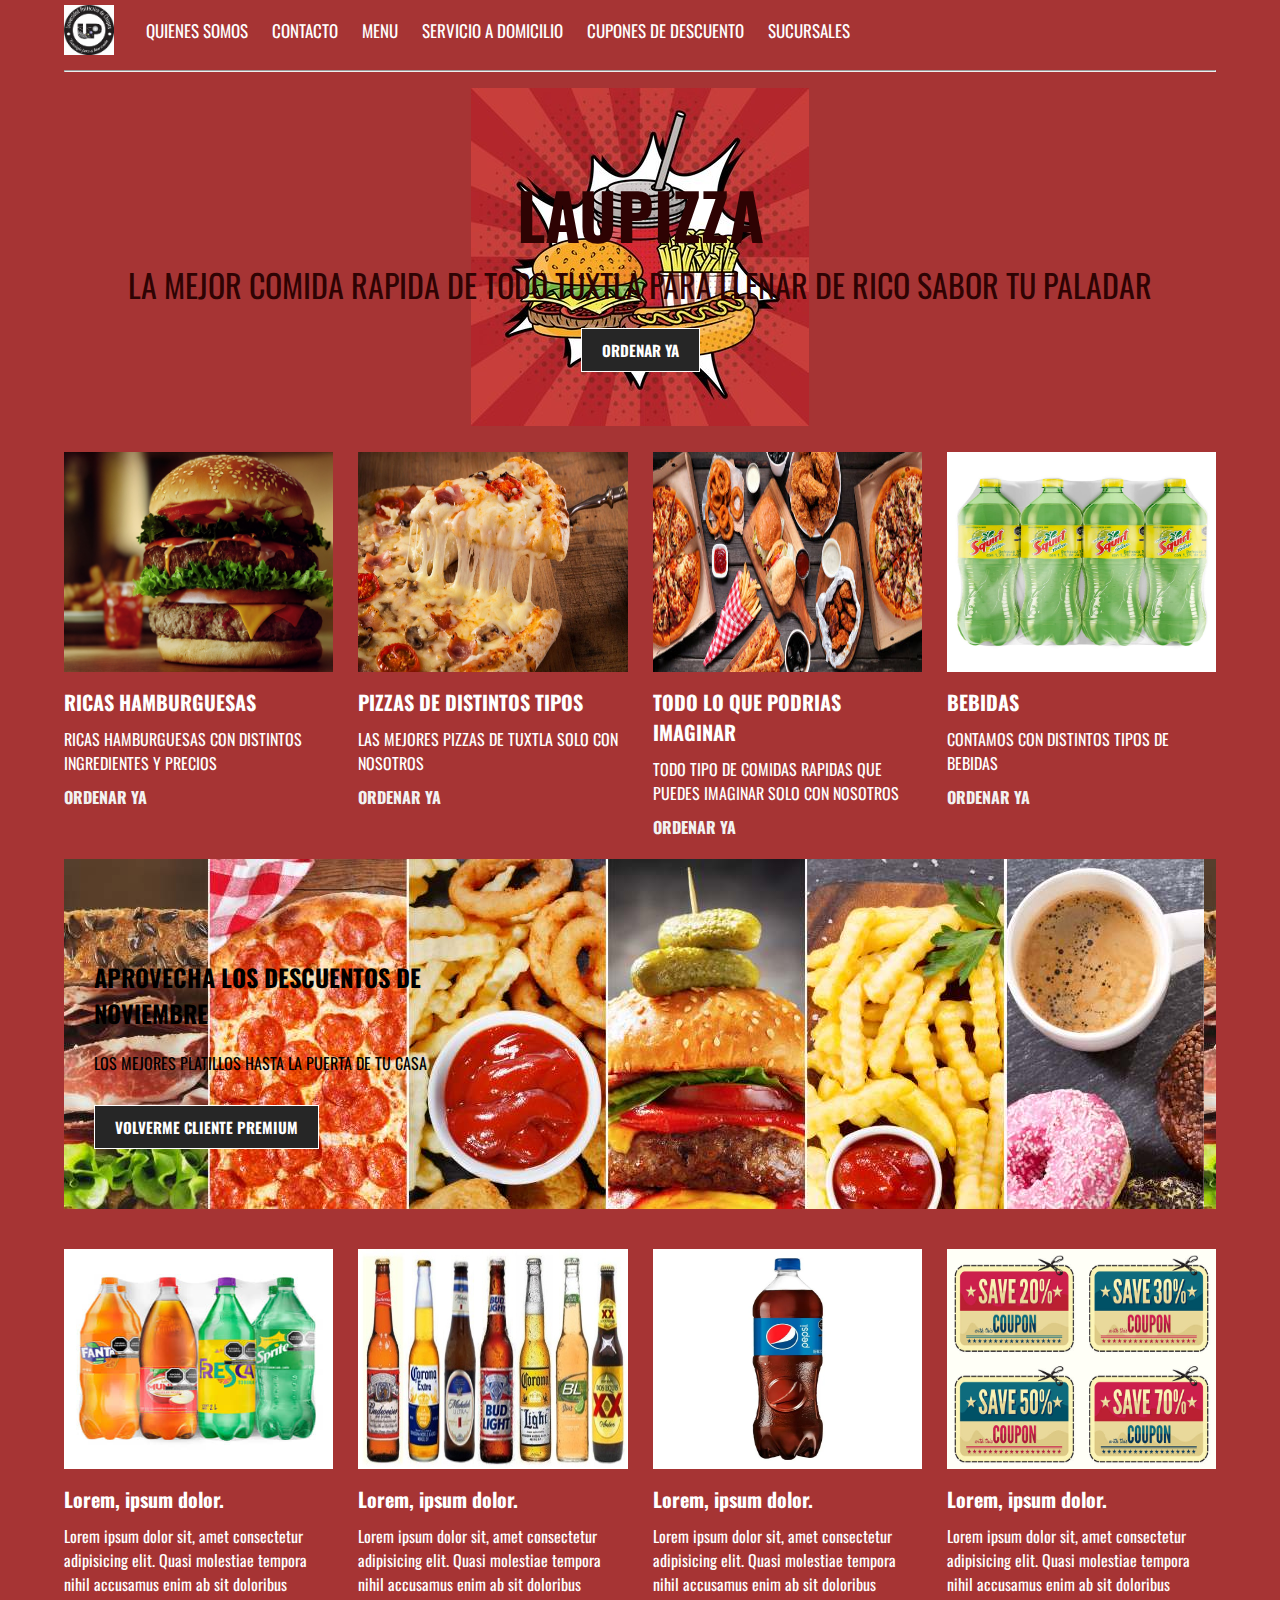
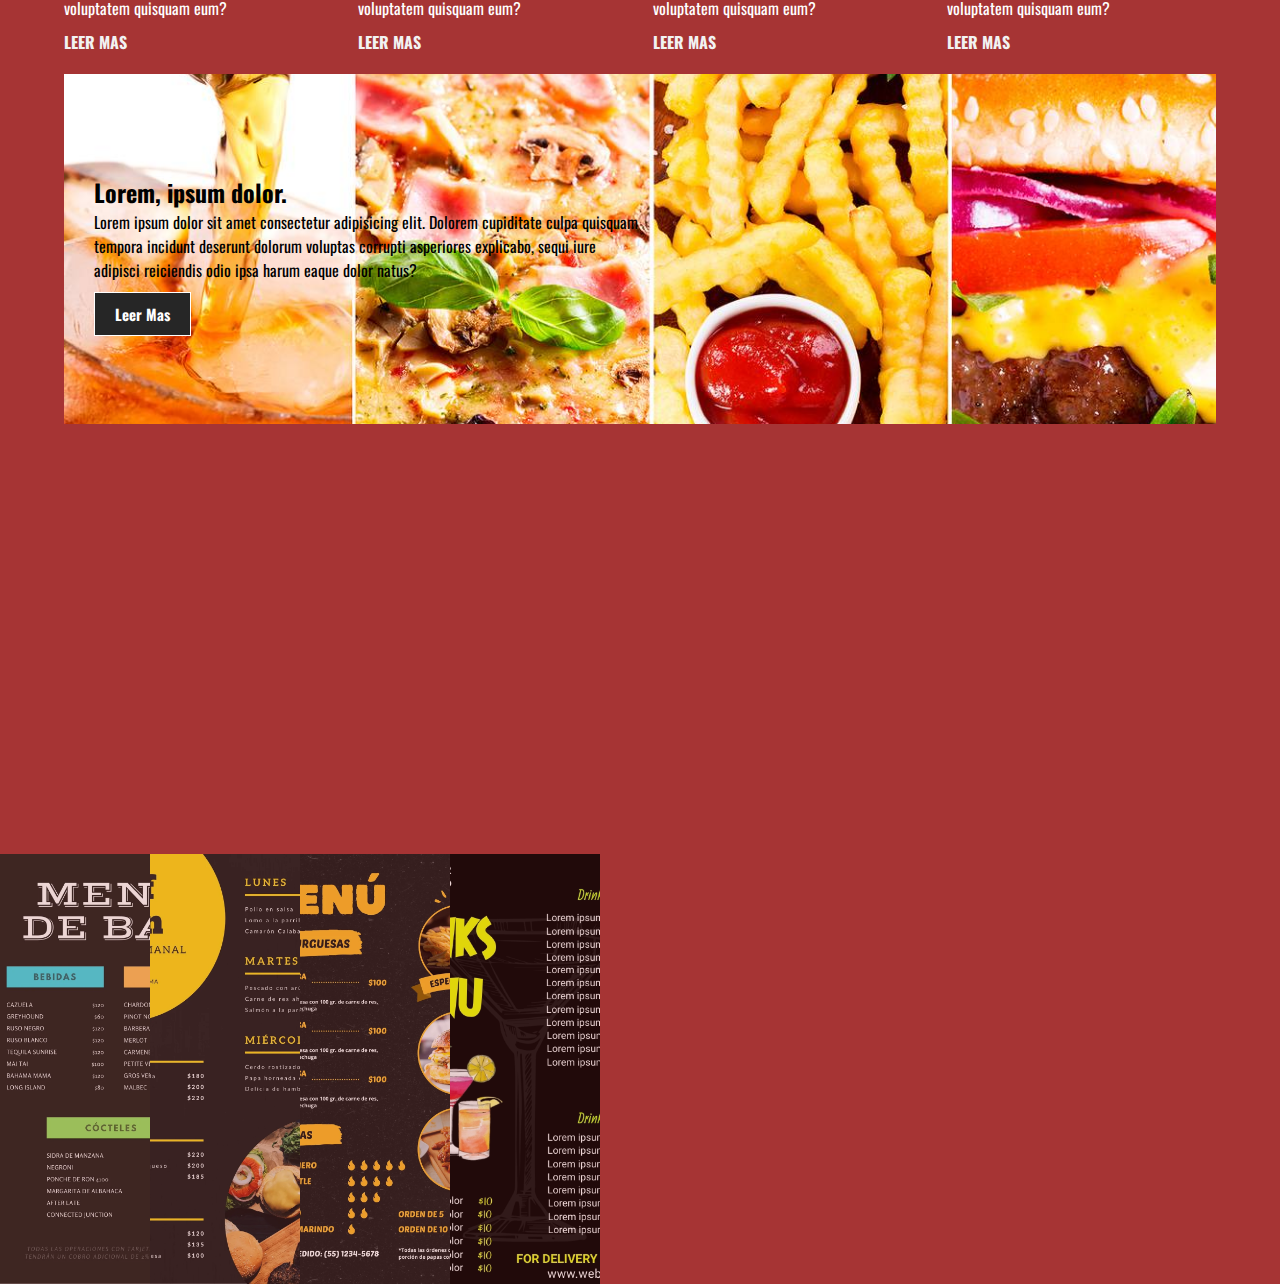
<file: index.html>
<!DOCTYPE html>
<html lang="en">
<head>
    <meta charset="UTF-8">
    <meta name="viewport" content="width=device-width, initial-scale=1.0">
    <title>BLOG PERSONAL</title>
    <!--FONT AWESOME-->
    <link rel="stylesheet" hrf="https://cdnjs.cloudflare.com/ajax/libs/font-awesome/6.4.2/css/all.min.css">
    <!--FONT OSWALD-->
    <link href="https://fonts.googleapis.com/css2?family=Oswald:wght@200;300;400&display=swap" rel="stylesheet">
    <!--CUSTOM CSS-->
    <link rel="stylesheet" href="styles.css">
</head>
<body>

    <div class="container">
        <nav class="nav-main">
            <img src="img/logo.webp" alt="PAGINA LOGO" class="nav-brand">
            <ul class="nav-menu">
                <li>
                    <a href=#xd>QUIENES SOMOS</a>
                </li>
                <li>
                    <a href="#">CONTACTO</a>
                </li>
                <li>
                    <a href="#">MENU</a>
                </li>
                <li>
                    <a href="#">SERVICIO A DOMICILIO</a>
                </li>
                <li>
                    <a href="#">CUPONES DE DESCUENTO</a>
                </li>
                <li>
                    <a href="#">SUCURSALES</a>
                </li>
                
         </ul>
         <ul class="nav-menu-right">
            <li>
                <a hrf="#">
                    <i class="fas fa-search"></i>

                </a>
            </li>
         </ul>

        </nav>
        <hr>
        <!--SHOWCASE-->
        <header class="showcase">
        <h1>LAUPIZZA</h1>
        <p>LA MEJOR COMIDA RAPIDA DE TODO TUXTLA PARA LLENAR DE RICO SABOR TU PALADAR</p>
        <a href="#" class="btn">ORDENAR YA<i class="fas fa-angle-double-right"></i></a>
    </header>
    <!--NEWS CARDS-->
    <div class="news-cards">
        <div class="xd">
            <img src="img/imagen2.jpg" alt="MUSICA">
            <h3>RICAS HAMBURGUESAS</h3>
            <p>RICAS HAMBURGUESAS CON DISTINTOS INGREDIENTES Y PRECIOS</p>
            <a href="#">ORDENAR YA <i class="fas fa-angle-double-right"></i></a>
        </div>
        <div>
            <img src="img/imagen1.jpg" alt="MUSICA">
            <h3>PIZZAS DE DISTINTOS TIPOS</h3>
            <p>LAS MEJORES PIZZAS DE TUXTLA SOLO CON NOSOTROS</p>
            <a href="#">ORDENAR YA <i class="fas fa-angle-double-right"></i></a>
        </div>
        <div>
            <img src="img/imagen3.jpg" alt="MUSICA">
            <h3>TODO LO QUE PODRIAS IMAGINAR</h3>
            <p>TODO TIPO DE COMIDAS RAPIDAS QUE PUEDES IMAGINAR SOLO CON NOSOTROS</p>
            <a href="#">ORDENAR YA<i class="fas fa-angle-double-right"></i></a>
        </div>
        <div>
            <img src="img/REFRESCO.jpg" alt="MUSICA">
            <h3>BEBIDAS</h3>
            <p>CONTAMOS CON DISTINTOS TIPOS DE BEBIDAS</p>
            <a href="#">ORDENAR YA<i class="fas fa-angle-double-right"></i></a>
        </div>

    </div>
    <section class="cards-banner-one">
        <div class="content">
            <h2>APROVECHA LOS DESCUENTOS DE NOVIEMBRE</h2>
            <p>LOS MEJORES PLATILLOS HASTA LA PUERTA DE TU CASA</p>
            <a hrf="#" class="btn">VOLVERME CLIENTE PREMIUM<i class="fas fa-angle-double-right"></i></a>
        </div>

    </section>
    <div class="news-cards">
        <div>
            <img src="img/TODOS.jpg" alt="MUSICA">
            <h3>Lorem, ipsum dolor.</h3>
            <p>Lorem ipsum dolor sit, amet consectetur adipisicing elit. Quasi molestiae tempora nihil accusamus enim ab sit doloribus voluptatem quisquam eum?</p>
            <a href="#">Leer Mas <i class="fas fa-angle-double-right"></i></a>
        </div>
        <div>
            <img src="img/ALCOHOL.jpg" alt="MUSICA">
            <h3>Lorem, ipsum dolor.</h3>
            <p>Lorem ipsum dolor sit, amet consectetur adipisicing elit. Quasi molestiae tempora nihil accusamus enim ab sit doloribus voluptatem quisquam eum?</p>
            <a href="#">Leer Mas <i class="fas fa-angle-double-right"></i></a>
        </div>
        <div>
            <img src="img/PEPSI.webp" alt="MUSICA">
            <h3>Lorem, ipsum dolor.</h3>
            <p>Lorem ipsum dolor sit, amet consectetur adipisicing elit. Quasi molestiae tempora nihil accusamus enim ab sit doloribus voluptatem quisquam eum?</p>
            <a href="#">Leer Mas <i class="fas fa-angle-double-right"></i></a>
        </div>
        <div>
            <img src="img/cupones_descuento.jpg" alt="MUSICA">
            <h3>Lorem, ipsum dolor.</h3>
            <p>Lorem ipsum dolor sit, amet consectetur adipisicing elit. Quasi molestiae tempora nihil accusamus enim ab sit doloribus voluptatem quisquam eum?</p>
            <a href="#">Leer Mas <i class="fas fa-angle-double-right"></i></a>
        </div>
        

    </div>
    <section class="cards-banner-two">
        <div class="content">
            <h2>Lorem, ipsum dolor.</h2>
            <p>Lorem ipsum dolor sit amet consectetur adipisicing elit. Dolorem cupiditate culpa quisquam tempora incidunt deserunt dolorum voluptas corrupti asperiores explicabo, sequi iure adipisci reiciendis odio ipsa harum eaque dolor natus?</p>
            <a hrf="#" class="btn">Leer Mas <i class="fa-angle-double-right"></i></a>
        </div>
    </section>
    <section class="social">
        
        <div class="link">
            <a href="#">
                <i class="fab fa-facebook-f"></i>
            </a>
            <a href="#">
                <i class="fab fa-twitter"></i>
            </a>
            <a href="#">
                <i class="fab fa-linkedin"></i>
            </a> 

        </div>

    </section>
    </div>
    <section>
        
        <img src="img/beb.webp">
        <img src="img/mn.webp">
        <img src="img/menn.webp">
        <img src="img/bebi.jpg">
    </section>
    
</body>
</html>
</file>
<file: styles.css>
* {
    box-sizing: border-box;
    margin: 0;
    padding: 0;
}
body{
    background-color: rgb(141, 40, 40);
    color: #ffffff;
    background-color: #ffffff;
    background-color: #a63434;

    font-size: 16px;
    font-family: 'Oswald', sans-serif;
}

a{
    color: #ffffff;
    text-decoration: none;
}
ul{
    list-style: none;
}
.container {
    width: 90%;
    margin: auto;

}
/* Navigation */
.nav-main {
    font-size: 17px;
    display: flex;
    justify-content: space-between;
    align-items: center;
    height: 60px;
    padding: 20px 0;

}
.nav-brand {
    width: 50px;

}
/*NAV LEFT*/
.nav-main ul {
    display: flex;
}
.nav-main ul li {
    padding: 10px;
}
.nav-main ul li a{
    padding: 2px;
}
.nav-main ul li a:hover {
    border-bottom: 2px solid #ffffff;

}
.nav-main ul.nav-menu {
    flex: 1;
    margin-left: 20px;
}
/* SHOWCASE */
hr {
    margin: 10px 0;
}
.showcase {
    width: 100%;
    height: 350px;
    background-image: url('./img/banner.jpg');
   background-position: center center;
   background-repeat:no-repeat;
   color: rgb(46, 3, 3);
    
   font-size: xx-large;


    padding-bottom: 50px;
    margin-bottom: 20px;
    display: flex;
    flex-direction: column;
    align-items: center;
    justify-content: flex-end;
}

.btn {
    cursor: pointer;
    display: inline-block;
    border: 0;
    font-weight: bold;
    padding: 10px 20px;
    background: #262626;
    color: #ffffff;
    font-size: 15px;
    border: 1px solid #ffffff;
    margin: 10px 0;
     
}
.btn:hover {
    opacity: .7;
}
.showcase h2,
.showcase p {
    margin-bottom: 10px;


}
/* news cards */
.news-cards {
    display: grid;
    grid-template-columns: 1fr 1fr 1fr 1fr;
    gap: 25px;
    margin: 10px 0;
}
.news-cards img {
    width: 100%;
    height: 220px;
}
.news-cards h3 {
    font-size: 20px;
    margin: 10px 0;

}
.news-cards a {
    padding: 10px 0;
    color: #f2f2f2;
    text-transform: uppercase;
    display: inline-block;
    font-weight: bold;
}
.news-cards a:hover {
    text-decoration: underline;
}
/* CARDS BANNER ONE */
.cards-banner-one {
    width: 100%;
    height: 350px;
    background-image: url(img/marca-de-comidas.jpg) ;
    margin-bottom: 40px;
}
.cards-banner-one .content {
    width: 40%;
    padding: 90px 0 0 30px;
    color: #000000;
}
.cards-banner-one p,
.cards-banner-one h2 {
    margin: 10px 0 20px 0;
}
/* cards banner two*/
.cards-banner-two {
    width: 100%;
    height: 350px;
    background: url('img/BN.jpg') no-repeat center center/cover;
}
.cards-banner-two .content {
    width: 50%;
    padding: 100px 0 0 30px;
    color: #000000;
}
section {
    display: flex;
    width: 600px;
    height: 430px;

}
section img {
    width: 0px;
    flex-grow: 1;
    object-fit: cover;
    opacity: .8;
    transition: .5s ease;
    
}
section img:hover {
    cursor: crosshair;
    width: 300px;
    opacity: 1;
    filter: contrast(120%);
    
}
</file>
